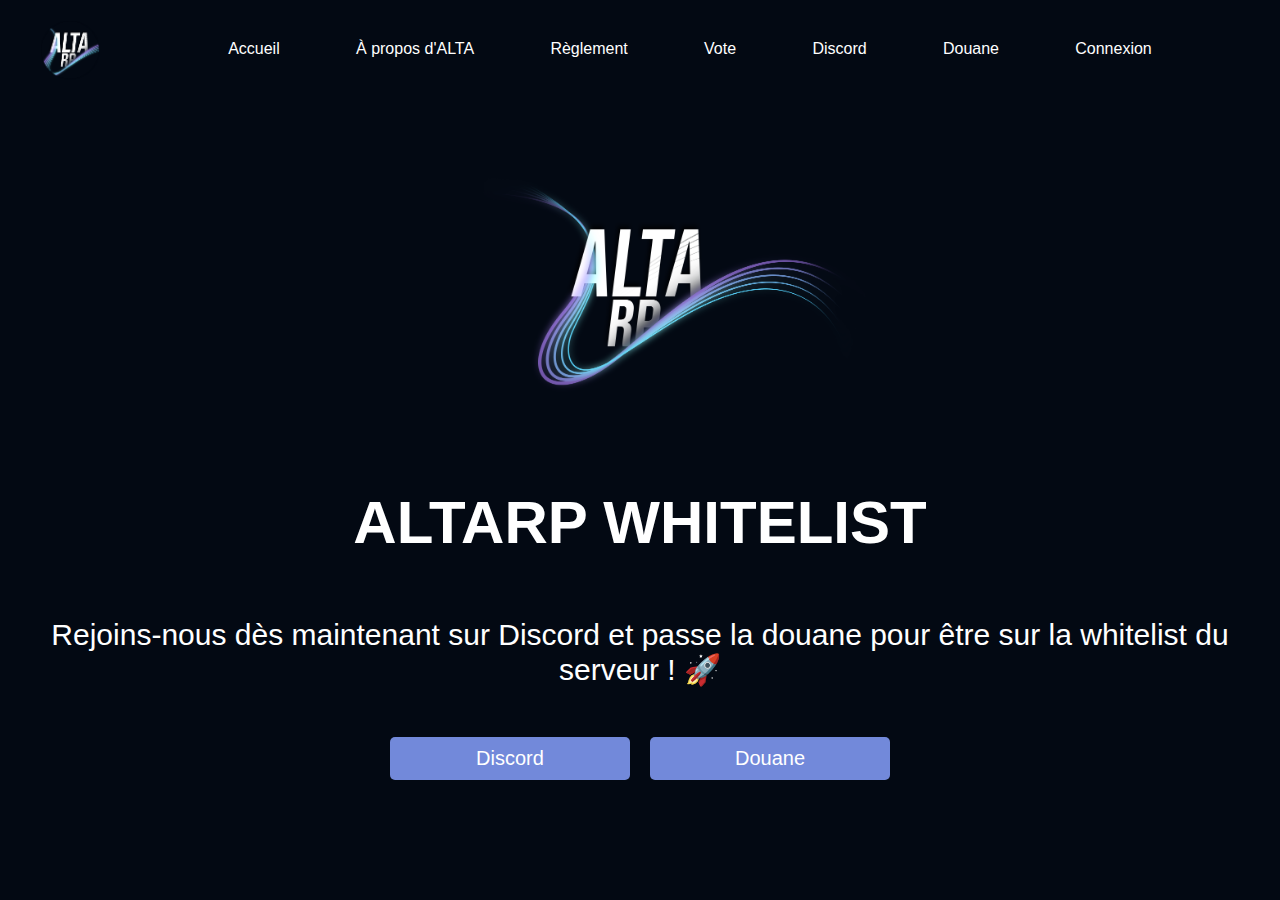
<file: index.html>
<!DOCTYPE html>
<html lang="fr">
<head>
    <meta charset="UTF-8">
    <meta name="viewport" content="width=device-width, initial-scale=1.0">
    <title>Votre Titre de Page</title>
    <link rel="icon" type="image/png" href="IMG/alta1.png">
    <link rel="stylesheet" href="CSS/index.css">
</head>
<body>
    <nav>
        <!-- Ajouter le logo à gauche -->
        <img src="IMG/alta1.png" alt="Logo ALTA" class="logo">
        <ul class="navbar">
            <li><a href="#accueil">Accueil</a></li>
            <li><a href="nous.html">À propos d'ALTA</a></li>
            <li><a href="https://docs.google.com/document/d/1fidOubvW5WF3yXgau2iOYBIwCYTUQaXvrGPf7-8Ryn4/edit">Règlement</a></li>
            <li><a href="https://top-serveurs.net/gta/alta-rp">Vote</a></li>
            <li><a href="#discord">Discord</a></li>
            <li><a href="#douane">Douane</a></li>
            <li><a href="#connexion">Connexion</a></li>
        </ul>
    </nav>
    <div class="banner">
        <img src="IMG/alta2.png" alt="IMG/alta2.png">
        <h1>ALTARP WHITELIST</h1>
        <p>Rejoins-nous dès maintenant sur Discord et passe la douane pour être sur la whitelist du serveur ! 🚀</p>
        <div class="button-container"> <!-- Ajouté -->
            <a href="#" class="button-discord">Discord</a>
            <a href="#" class="button-douane">Douane</a>
        </div>
    </div>
    
    <script src="JS/scripts_index.js"></script>
</body>
</html>
</file>
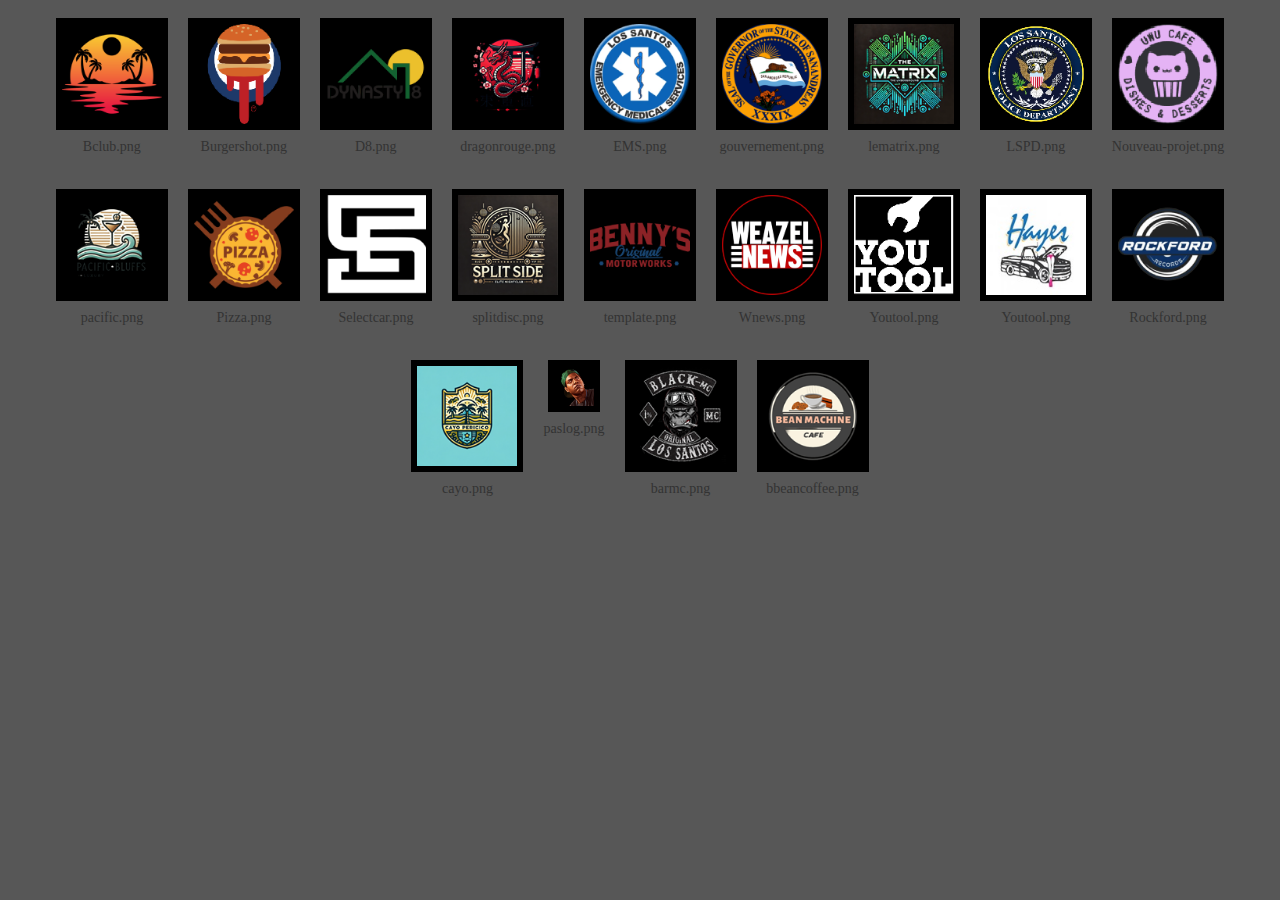
<file: img.html>
<!DOCTYPE html>
<html lang="en">
<head>
    <meta charset="UTF-8">
    <meta name="viewport" content="width=device-width, initial-scale=1.0">
    <title>Image Gallery</title>
    <style>
        body {
            display: flex;
            flex-wrap: wrap;
            justify-content: center;
            background-color: #575757;
        }
        .image-container {
            margin: 10px;
            text-align: center;
        }
        .image-container img {
            max-width: 100px;
            max-height: 100px;
            border: 1px solid #000000;
            background-color: #000000;
            padding: 5px;
        }
        .image-container p {
            margin-top: 5px;
            font-size: 14px;
            color: #333;
        }
    </style>
</head>
<body>
    <div class="image-container">
        <img src="IMG/img_tel/Bclub.png" alt="Bclub">
        <p>Bclub.png</p>
    </div>
    <div class="image-container">
        <img src="IMG/img_tel/Burgershot.png" alt="Burgershot">
        <p>Burgershot.png</p>
    </div>
    <div class="image-container">
        <img src="IMG/img_tel/D8.png" alt="D8">
        <p>D8.png</p>
    </div>
    <div class="image-container">
        <img src="IMG/img_tel/dragonrouge.png" alt="Dragon Rouge">
        <p>dragonrouge.png</p>
    </div>
    <div class="image-container">
        <img src="IMG/img_tel/EMS.png" alt="EMS">
        <p>EMS.png</p>
    </div>
    <div class="image-container">
        <img src="IMG/img_tel/gourvenement.png" alt="Gouvernement">
        <p>gouvernement.png</p>
    </div>
    <div class="image-container">
        <img src="IMG/img_tel/lematrix.png" alt="Le Matrix">
        <p>lematrix.png</p>
    </div>
    <div class="image-container">
        <img src="IMG/img_tel/LSPD.png" alt="LSPD">
        <p>LSPD.png</p>
    </div>
    <div class="image-container">
        <img src="IMG/img_tel/Nouveau-projet.png" alt="Nouveau Projet">
        <p>Nouveau-projet.png</p>
    </div>
    <div class="image-container">
        <img src="IMG/img_tel/pacific.png" alt="Pacific">
        <p>pacific.png</p>
    </div>
    <div class="image-container">
        <img src="IMG/img_tel/Pizza.png" alt="Pizza">
        <p>Pizza.png</p>
    </div>
    <div class="image-container">
        <img src="IMG/img_tel/Selectcar.png" alt="Select Car">
        <p>Selectcar.png</p>
    </div>
    <div class="image-container">
        <img src="IMG/img_tel/splitsides.png" alt="Split Disc">
        <p>splitdisc.png</p>
    </div>
    <div class="image-container">
        <img src="IMG/img_tel/template.png" alt="Template">
        <p>template.png</p>
    </div>
    <div class="image-container">
        <img src="IMG/img_tel/Wnews.png" alt="Wnews">
        <p>Wnews.png</p>
    </div>
    <div class="image-container">
        <img src="IMG/img_tel/Youtool.png" alt="Youtool">
        <p>Youtool.png</p>
    </div>
    <div class="image-container">
        <img src="IMG/img_tel/telechargement.jpg" alt="Hayez">
        <p>Youtool.png</p>
    </div>
    <div class="image-container">
        <img src="IMG/img_tel/Rockford.png" alt="Rockford">
        <p>Rockford.png</p>
    </div>
    <div class="image-container">
        <img src="IMG/img_tel/cayo.png" alt="Cayo">
        <p>cayo.png</p>
    </div>
    <div class="image-container">
        <img src="IMG/img_tel/paslog.png" alt="paslog.png">
        <p>paslog.png</p>
    </div>
    <div class="image-container">
        <img src="IMG/img_tel/barmc.png" alt="barmc.png">
        <p>barmc.png</p>
    </div>
    <div class="image-container">
        <img src="IMG/img_tel/beancoffee.png" alt="beancoffee.png">
        <p>bbeancoffee.png</p>
    </div>
</body>
</html>
</file>
<file: CSS/index.css>
body {
    font-family: Arial, sans-serif;
    margin: 0;
    padding: 0;
    background-color: rgba(3,9,19,255);
}

nav {
    background-color: rgba(3,9,19,255);
    display: flex;
    align-items: center;
    justify-content: space-between;
    padding: 10px 20px;
}

.logo {
    height: 50px; /* Ajustez la hauteur selon vos besoins */
    margin: 10px 20px; /* Ajoutez un peu d'espace autour du logo */
}

.navbar {
    list-style-type: none;
    margin: 0;
    padding: 0;
    display: flex;
    justify-content: space-around;
    flex-grow: 1;
}

.navbar li {
    position: relative;
}

.navbar a {
    display: block;
    color: white;
    text-align: center;
    padding: 14px 20px;
    text-decoration: none;
    transition: background-color 0.3s;
}

.navbar a::after {
    content: '';
    display: block;
    width: 0;
    height: 2px;
    background: #fff;
    transition: width 0.3s;
    margin: auto;
}

.navbar a:hover::after {
    width: 100%;
}

.hamburger {
    display: none;
    flex-direction: column;
    cursor: pointer;
}

.hamburger div {
    width: 25px;
    height: 3px;
    background-color: white;
    margin: 4px;
    transition: 0.4s;
}

/* Hide menu by default */
.navbar {
    display: none;
}

.navbar.show {
    display: flex;
    flex-direction: column;
    width: 100%;
    text-align: center;
}

.banner {
    padding: 10px 0;
    font-size: 25px;
    display: flex;
    flex-direction: column;
    justify-content: center;
    align-items: center;
    color: white;
    text-align: center;
    position: relative;
}

.banner h1 {
    font-size: 40px;
    margin-top: 20px;
}

.banner img {
    width: 80%;
    height: auto;
}

.banner p {
    font-size: 20px;
    margin-top: 20px;
    padding: 0 10px;
}

.banner .button-container {
    display: flex;
    flex-direction: column;
    gap: 10px;
    justify-content: center;
    align-items: center;
    margin-top: 20px;
}

.button-discord, .button-douane {
    text-align: center;
    padding: 10px 20px;
    font-size: 16px;
    color: white;
    background-color: #7289da;
    border: none;
    border-radius: 5px;
    cursor: pointer;
    transition: background-color 0.3s, transform 0.3s;
    text-decoration: none;
    display: inline-block;
    width: 80%;
    max-width: 200px;
}

.button-discord:hover, .button-douane:hover {
    background-color: #5b6eae;
    transform: scale(1.1);
}

/* Media Queries for responsiveness */
@media (min-width: 600px) {
    .navbar {
        display: flex;
        flex-direction: row;
        justify-content: space-around;
        max-width: 1000px;
        margin: auto;
    }

    .hamburger {
        display: none;
    }

    .banner h1 {
        font-size: 50px;
    }

    .banner p {
        font-size: 25px;
    }

    .banner .button-container {
        flex-direction: row;
        gap: 20px;
    }

    .button-discord, .button-douane {
        font-size: 20px;
        width: 200px;
    }
}

@media (min-width: 768px) {
    .logo {
        height: 60px;
    }

    .banner h1 {
        font-size: 60px;
    }

    .banner p {
        font-size: 30px;
    }

    .banner img {
        width: 40%;
    }
}

@media (max-width: 600px) {
    .hamburger {
        display: flex;
    }

    .navbar {
        display: none;
    }

    .navbar.show {
        display: flex;
    }
}
</file>
